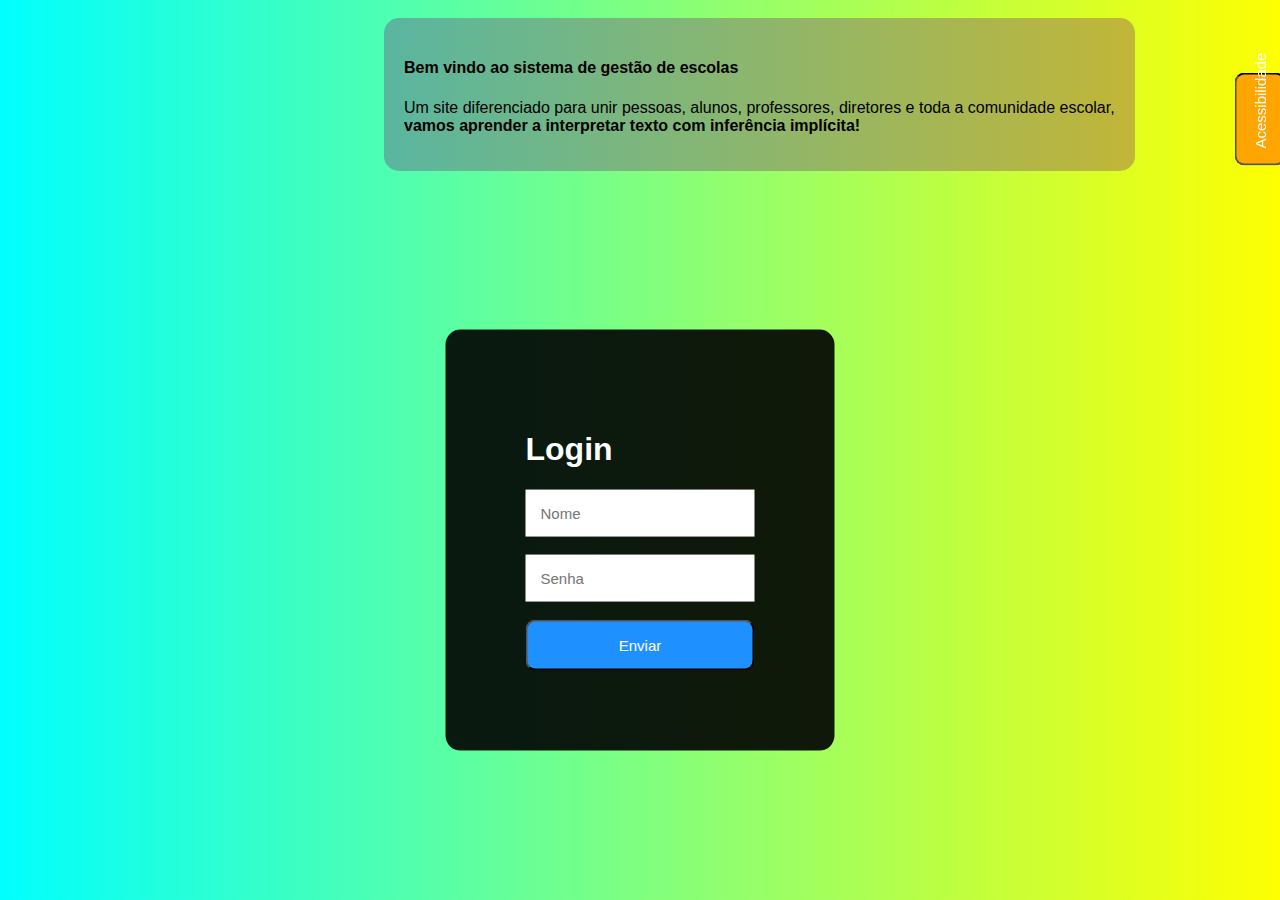
<file: index.html>
<!DOCTYPE html>
<html lang="en">

<head>
  <meta charset="UTF-8">
  <meta name="viewport" content="width=device-width, initial-scale=1.0">
  <title>Tela de Login</title>
  <!-- conexão com o documento CSS -->

  <link rel="stylesheet" href="styles.css">

</head>

<body>

  <!--texto de boas vindas -->

  <div class="texto-boas-vindas">
    <h4>Bem vindo ao sistema de gestão de escolas</h4>
    <p>
      Um site diferenciado para unir pessoas, alunos, professores,
      diretores e toda a comunidade escolar,
      <br>
      <b>vamos aprender a interpretar texto com inferência implícita!</b>
    </p>
  </div>

  <!--botões de acessibilidade -->

  <div id="acessibilidade" class="menu-acessibilidade">
    <button id="botao-acessibilidade" class="btn btn-primary fw-bold rotacao-botao">
      Acessibilidade
    </button>
    <div id="opcoes-acessibilidade" class="opcoes-acessibilidade apresenta-lista ">
      <button id="aumentar-fonte" class="btn btn-primary fw-bold">A +</button>
      <button id="diminuir-fonte" class="btn btn-primary fw-bold">A -</button>
    </div>
  </div>

  <!-- campo de login -->

  <div class="tela-login">
    <h1>Login</h1>
    <input type="text" id="login" placeholder="Nome">
    <br><br>
    <input type="password" id="senha" placeholder="Senha">
    <br><br>
    <button id="enviar"> Enviar</button>
  </div>

  <!-- conexão com o documento javaScript -->

  <script src="script.js"></script>

</body>

</html>
</file>
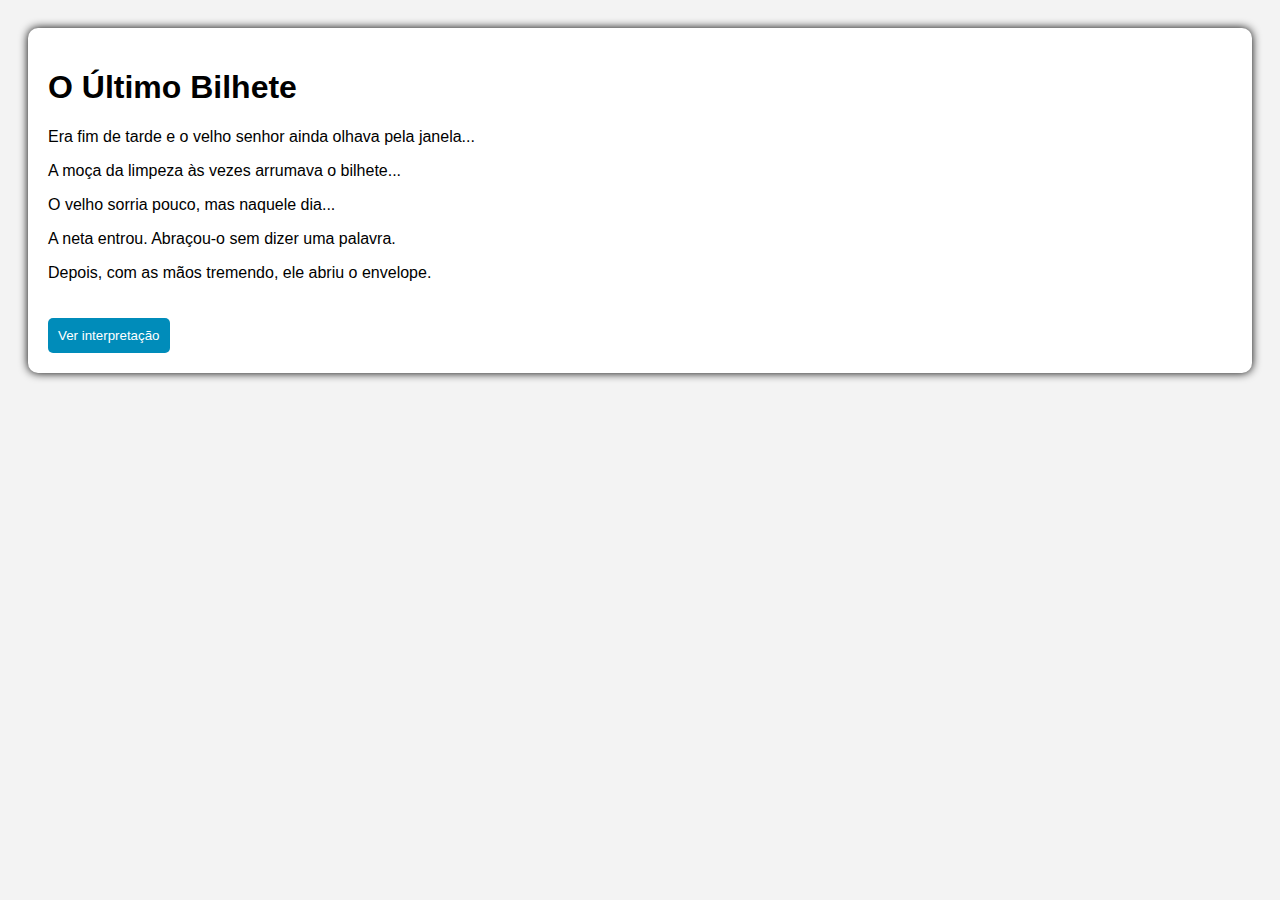
<file: ultimo bilhete.html>
<!DOCTYPE html>
<html lang="en">

<head>
    <meta charset="UTF-8">
    <meta name="viewport" content="width=device-width, initial-scale=1.0">
    <title>Último Bilhete</title>
    <style>
        body {
            font-family: Arial, Helvetica, sans-serif;
            background-color: #f3f3f3;
            padding: 20px;
        }

        .conteudo-bilhete {
            background-color: white;
            padding: 20px;
            border-radius: 10px;
            box-shadow: 0 0 10px rgba(0, 0, 0, 1);
        }

        button {
            margin-top: 20px;
            padding: 10px;
            background-color: #008CBA;
            color: white;
            border: none;
            border-radius: 5px;
            cursor: pointer;
        }

        button:hover {
            background-color: #005f73;
        }

        #interpretacao {
            display: none;
            margin-top: 20px;
            color: #333;
        }
    </style>
</head>

<body>

    <div class="conteudo-bilhete">
        <h1> O Último Bilhete</h1>
        <p>Era fim de tarde e o velho senhor ainda olhava pela janela...</p>
        <p>A moça da limpeza às vezes arrumava o bilhete...</p>
        <p>O velho sorria pouco, mas naquele dia...</p>
        <p>A neta entrou. Abraçou-o sem dizer uma palavra.</p>
        <p>Depois, com as mãos tremendo, ele abriu o envelope.</p>

        <button onclick="mostrarInterpretacao()">Ver interpretação</button>

        <p id="interpretacao">
            O bilhete, provavelmente escrito por alguém querido que partiu, representa
            um momento significativo para o velho. Seus sorriso antes de ver quem chegava
            mostra esperança e afeto, reforçando a ideia de que o conteúdo do envelope
            tem forte valor emocional.
        </p>
    </div>


    <script>
        function mostrarInterpretacao() {
            document.getElementById("interpretacao").style.display = "block";
        };
    </script>
</body>

</html>
</file>
<file: styles.css>
body {
    font-family: Arial, Helvetica, sans-serif;
    background-image: linear-gradient(45deg, cyan, yellow);
}

.tela-login {
    background-color: rgba(0, 0, 0, 0.9);
    position: absolute;
    top: 60%;
    left: 50%;
    transform: translate(-50%, -50%);
    padding: 80px;
    border-radius: 15px;
    color: white;
}

input {
    padding: 15px;
    border: none;
    outline: none;
    font-size: 15px;
}

button {
    background-color: dodgerblue;
    padding: 15px;
    width: 100%;
    border-radius: 10px;
    color: white;
    font-size: 15px;
}

button:hover {
    background-color: deepskyblue;
    cursor: pointer;
}

#aumentar-fonte {
    background-color: orange;
    padding: 15px;
    width: 100%;
    border-radius: 10px;
    color: white;
    font-size: 15px;
}

#botao-acessibilidade {
    background-color: orange;
    padding: 15px;
    width: 100%;
    border-radius: 10px;
    color: white;
    font-size: 15px;
}

#diminuir-fonte {
    background-color: orange;
    padding: 15px;
    width: 100%;
    border-radius: 10px;
    color: white;
    font-size: 15px;
}

#acessibilidade {

    position: fixed;
    left: 90%;
    padding: 15px;
}

.texto-boas-vindas {
    background-color: rgba(120, 12, 120, 0.3);
    position: absolute;
    top: 2%;
    left: 30%;
    border-radius: 15px;
    padding: 20px;
}

.menu-acessibilidade {
    position: fixed;
    top: 2rem;
    right: 5px;
    z-index: 1000;
}

.rotacao-botao {
    transform: rotate(-90deg);
    transform-origin: right center;
}

.opcoes-acessibilidade{
    margin-top:10px;
    display: flex;
    flex-direction: column;
}


.opcoes-acessibilidade button {
    margin-bottom: 5px;
}

.apresenta-lista {
    display: none;
}
</file>
